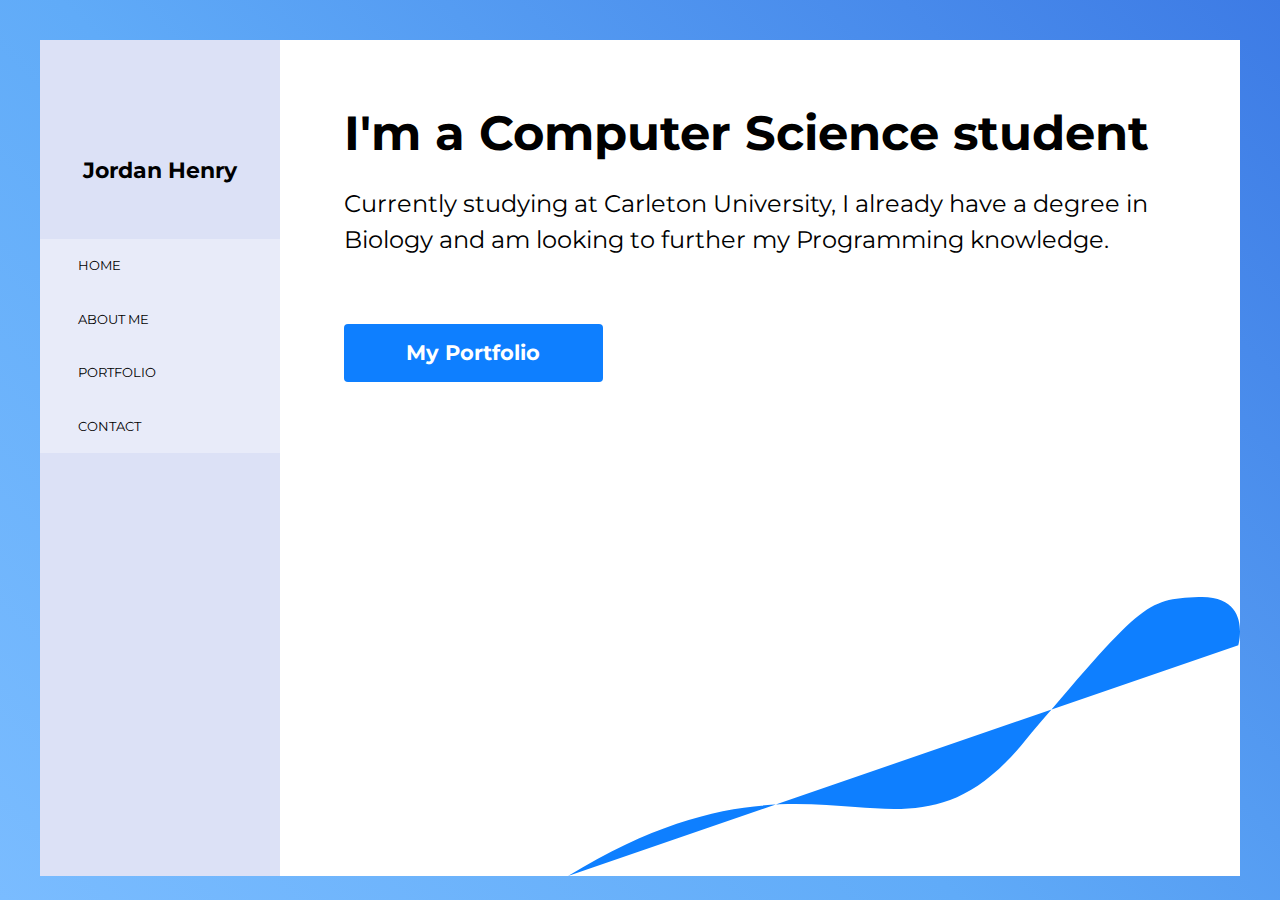
<file: index.html>
<!DOCTYPE html>
<html>
<head>
	<link rel="stylesheet" type="text/css" href="css/main.css">
	<title>My WebPage!</title>

</head>
<body>

	<aside>
		<figure>
			<div id="avatar"></div>
			<figcaption>Jordan Henry</figcaption>
			
		</figure>
		<img id="burger" src="images/menu.png">
		<nav>
			<ul>
				<li><a href="index.html">Home</a></li>
				<li><a href="aboutme.html">About Me</a></li>
				<li><a href="#">Portfolio</a></li>
				<li><a href="contact.html">Contact</a></li>
			</ul>
		</nav>
	</aside>

	<main>
		<h1>I'm a Computer Science student</h1>
		<p>Currently studying at Carleton University, I already have a degree in <br>
		Biology and am looking to further my Programming knowledge.</p>

		<a href="#" class="cta">My Portfolio</a>
	</main>

	<script type="text/javascript">
		
		(function() {
			var menu = document.querySelector('ul');
			var menulink = document.querySelector('#burger');

			menulink.addEventListener('click', function(e) {
				menu.classList.toggle('active');
				e.preventDefault();
			});
		})();

	</script>

</body>
</html>
</file>
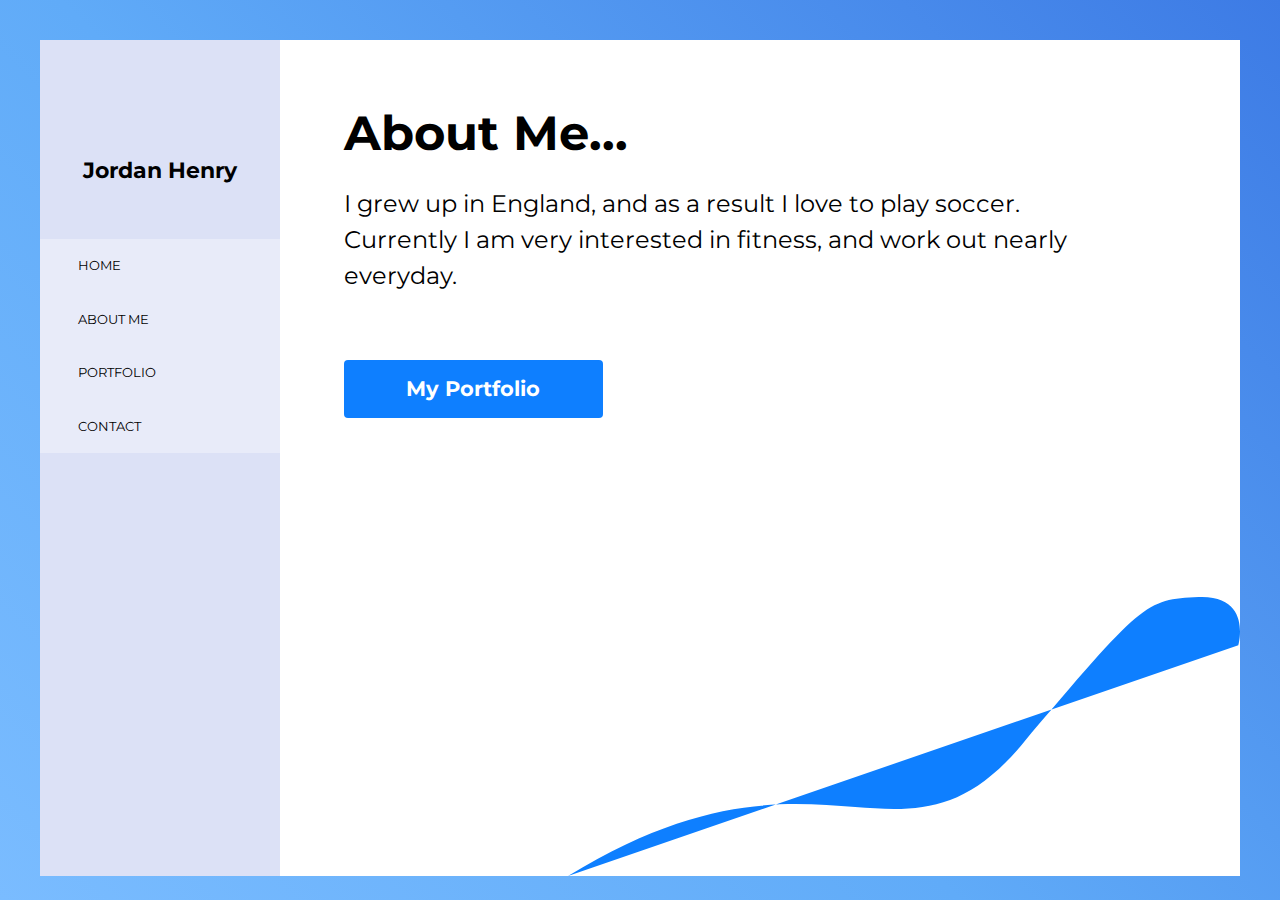
<file: aboutme.html>
<!DOCTYPE html>
<html>
<head>
	<link rel="stylesheet" type="text/css" href="css/main.css">
	<title>My WebPage!</title>

</head>
<body>

	<aside>
		<figure>
			<div id="avatar"></div>
			<figcaption>Jordan Henry</figcaption>
			
		</figure>
		<img id="burger" src="images/menu.png">
		<nav>
			<ul>
				<li><a href="index.html">Home</a></li>
				<li><a href="aboutme.html">About Me</a></li>
				<li><a href="#">Portfolio</a></li>
				<li><a href="contact.html">Contact</a></li>
			</ul>
		</nav>
	</aside>

	<main>
		<h1>About Me...</h1>
		<p>I grew up in England, and as a result I love to play soccer. <br>
		Currently I am very interested in fitness, and work out nearly everyday.</p>

		<a href="#" class="cta">My Portfolio</a>
	</main>

	<script type="text/javascript">
		
		(function() {
			var menu = document.querySelector('ul');
			var menulink = document.querySelector('#burger');

			menulink.addEventListener('click', function(e) {
				menu.classList.toggle('active');
				e.preventDefault();
			});
		})();

	</script>

</body>
</html>
</file>
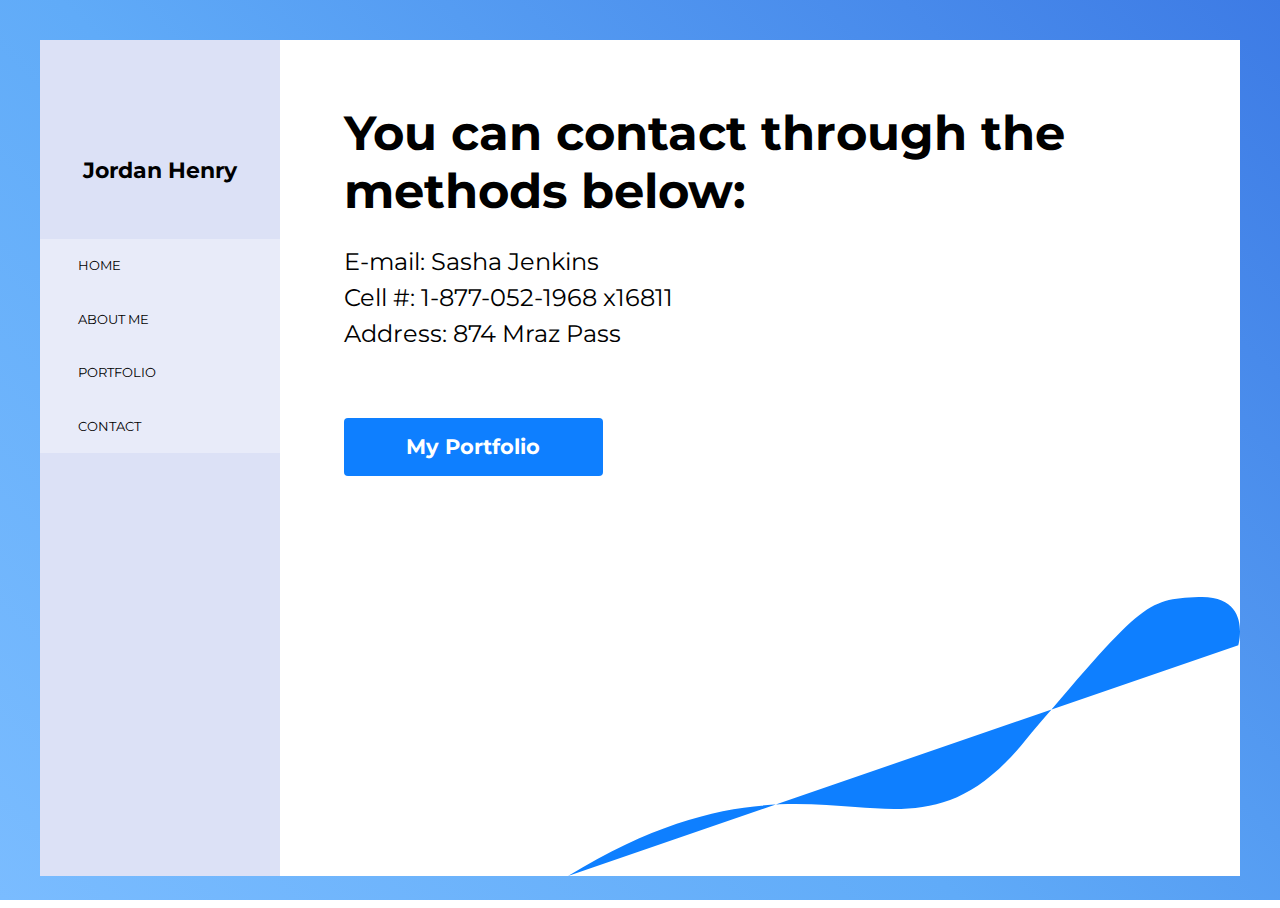
<file: contact.html>
<!DOCTYPE html>
<html>
<head>
	<link rel="stylesheet" type="text/css" href="css/main.css">
	<title>My WebPage!</title>

</head>
<body>

	<aside>
		<figure>
			<div id="avatar"></div>
			<figcaption>Jordan Henry</figcaption>
			
		</figure>
		<img id="burger" src="images/menu.png">
		<nav>
			<ul>
				<li><a href="index.html">Home</a></li>
				<li><a href="aboutme.html">About Me</a></li>
				<li><a href="#">Portfolio</a></li>
				<li><a href="contact.html">Contact</a></li>
			</ul>
		</nav>
	</aside>

	<main>
		<h1>You can contact through the methods below:</h1>
		<p>E-mail: Sasha Jenkins <br>
		Cell #: 1-877-052-1968 x16811 <br>
		Address: 874 Mraz Pass</p>

		<a href="#" class="cta">My Portfolio</a>
	</main>

	<script type="text/javascript">
		
		(function() {
			var menu = document.querySelector('ul');
			var menulink = document.querySelector('#burger');

			menulink.addEventListener('click', function(e) {
				menu.classList.toggle('active');
				e.preventDefault();
			});
		})();

	</script>

</body>
</html>
</file>
<file: css/main.css>
@import url('https://fonts.googleapis.com/css?family=Montserrat:400,700');

body, html {
	height: calc(100% - 2em);
	font-family: 'Montserrat';
}

body {
	/* Permalink - use to edit and share this gradient: http://colorzilla.com/gradient-editor/#7abcff+0,60abf8+44,3d7be5+100 */
	background: #7abcff; /* Old browsers */
	background: -moz-linear-gradient(45deg, #7abcff 0%, #60abf8 44%, #3d7be5 100%); /* FF3.6-15 */
	background: -webkit-linear-gradient(45deg, #7abcff 0%,#60abf8 44%,#3d7be5 100%); /* Chrome10-25,Safari5.1-6 */
	background: linear-gradient(45deg, #7abcff 0%,#60abf8 44%,#3d7be5 100%); /* W3C, IE10+, FF16+, Chrome26+, Opera12+, Safari7+ */
	filter: progid:DXImageTransform.Microsoft.gradient( startColorstr='#7abcff', endColorstr='#3d7be5',GradientType=1 ); /* IE6-9 fallback on horizontal gradient */
	background-repeat: no-repeat;
	background-attachment: fixed;
}

aside {
	color: #fff;
	display: grid;
	grid-template-columns: auto 40px;
	padding: 2em;
}

img {
	width: 60px;
	cursor: pointer;
}

figure {
	margin: 0;
}

figcaption {
	font-size: 1.4em;
	font-weight: bold;
}

nav {
	background: #fff;
}

.active {
	position: absolute;
	display: block;
	background: #fff;
	width: 50%;
	left: 0;
	top: 0;
	height: 100%;
}

ul {
	display: none;
	list-style-type: none;
	margin: 0;
	padding: 0;
}

ul li a {
	text-decoration: none;
	text-transform: uppercase;
	font-size: .8em;
	color: #000;
	display: block;
	padding: 1.5em 3em;
	background-color: rgba(255, 255, 255, .35);
}

main {
	background: #fff;
	padding: 1em 1.43em;
}

h1 {
	margin: 0;
}

p {
	font-size: 1.1em;
	line-height: 1.5em;
}

.cta {
	display: block;
	color: #fff;
	background: #0E7FFF;
	text-decoration: none;
	padding: 8px 50px;
	font-size: 1.2em;
	text-align: center;
	font-weight: bold;
	border-radius: 4px;
	margin: 2em 0;
}

@media only screen and (min-width: 768px) {

	body {
		display: grid;
		grid-template-columns: 20% auto;
		padding: 2em;
	}

	img {
		display: none;
	}

	aside {
		background: #DCE1F6;
		grid-template-columns: auto;
		grid-template-rows: 20% auto;
		padding: 0;
	}

	main {
		padding: 4em;
		background: #fff url('../images/bg.svg') no-repeat bottom right;
		background-size: 70%;
	}

	#avatar {
		width: 100px;
		height: 100px;
		margin: auto 2.6em 1em;
	}

	figcaption {
		text-align: center;
		color: #000;
	}

	ul {
		display: block;
		margin-top: 2em;
		position: relative !important;
		background: none !important;
		width: 100% !important;
	}

	ul li a:hover {
		background-color: #fff;
	}

	nav {
		background: none;
	}

	.cta {
		display: inline-block;
		font-size: 1.3em;
		padding: .8em 3em;
	}

	h1 {
		font-size: 3em;
	}

	p {
		font-size: 1.5em;
	}

}
</file>
